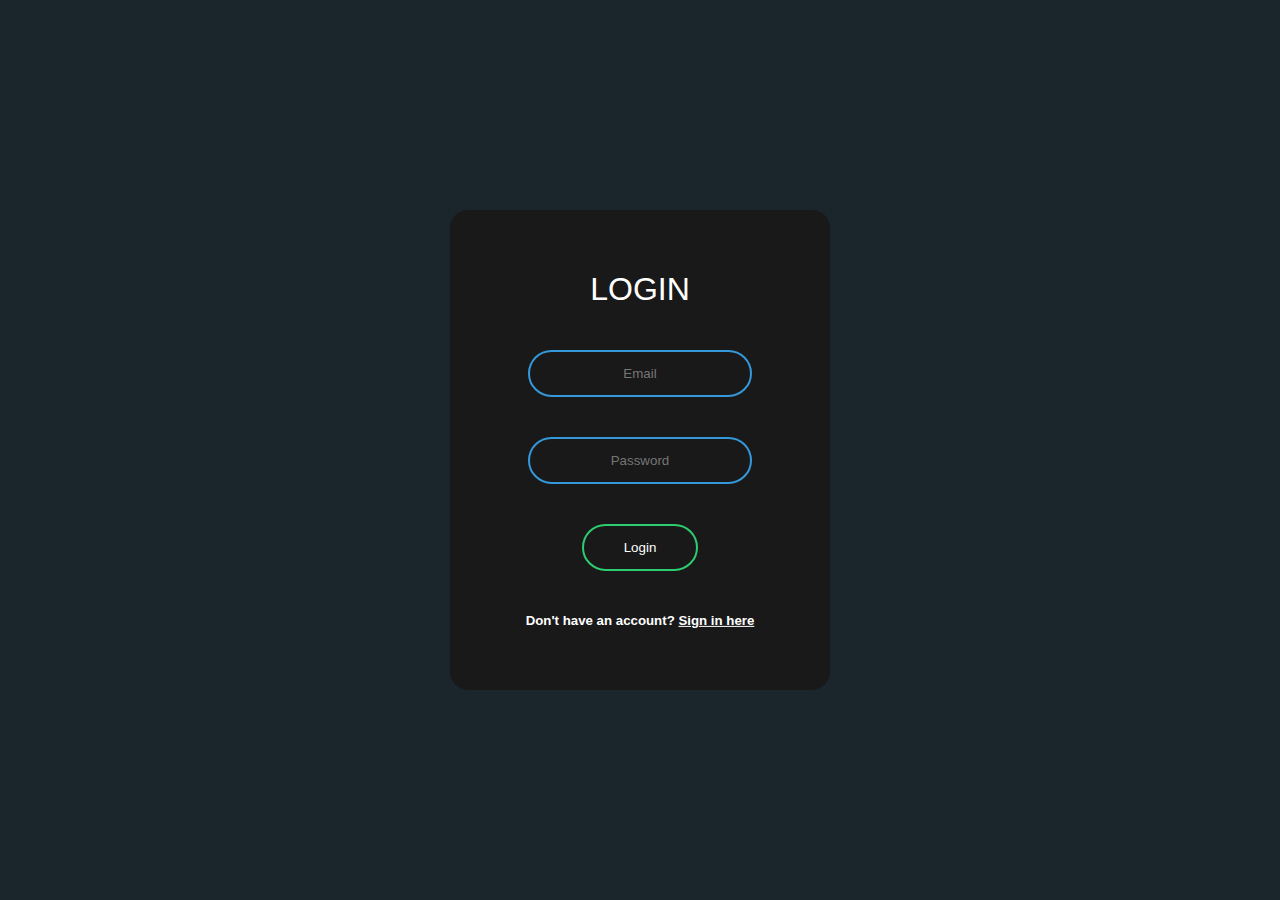
<file: login&registration/LectureSignIn&UP/loginteacher.html>
<!DOCTYPE html>
<html lang="en" dir="ltr">

<head>
  <meta charset="utf-8" />
  <title>َLogin as Teacher</title>
  <link rel="stylesheet" href="../CSS/stylelogin.css" />
</head>

<body>
  <form class="box" action="index.html" method="post">
    <h1>Login</h1>
    <input type="text" name="" placeholder="Email" />
    <input type="password" name="" placeholder="Password" />
    <input type="submit"  name="" value="Login" />

    <h5>
      Don't have an account?
      <a href="registrationteacher.html">Sign in here</a>
    </h5>
  </form>
</body>

</html>
</file>
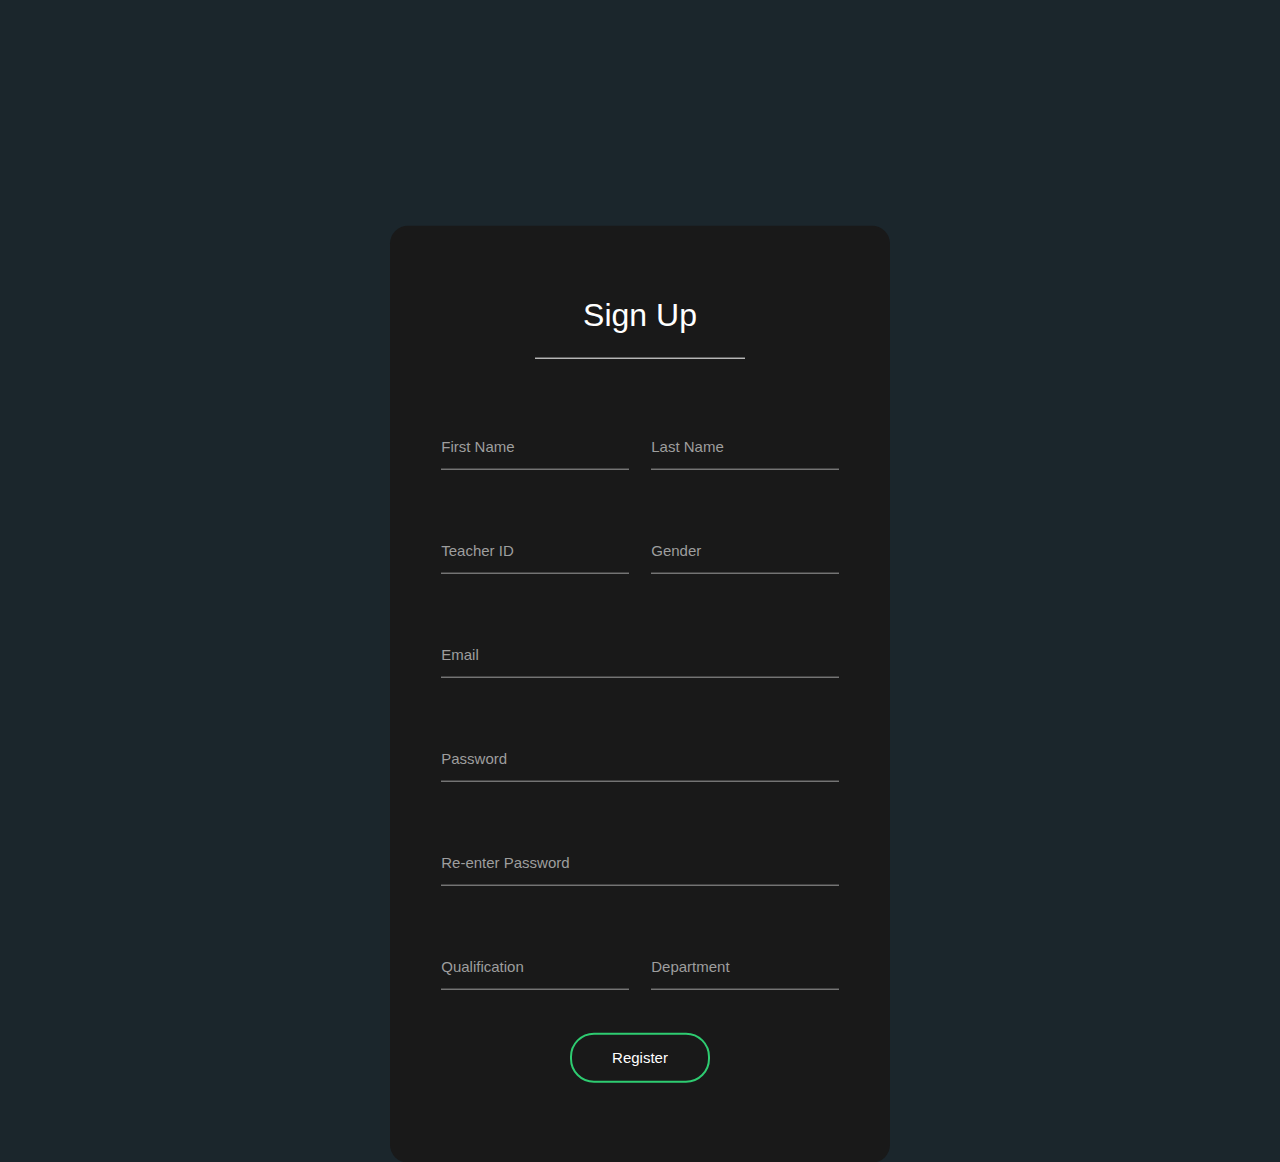
<file: login&registration/LectureSignIn&UP/registrationteacher.html>
<!DOCTYPE html>
<html lang="en" dir="ltr">
  <head>
    <meta charset="utf-8">
    <title>Register as Teacher</title>
    <link rel="stylesheet" href="../CSS/styleregistration.css">
    <link
      rel="stylesheet"
      href="https://cdnjs.cloudflare.com/ajax/libs/materialize/1.0.0/css/materialize.min.css"
    />
  </head>
  <body>

    <form class="box" action="index.html" method="post" autocomplete="off">
      <h1 style="color: white; padding-top: 30px;font-size: xx-large;">Sign Up</h1>
      <hr
        style="
          width: 50%;
          height: 1px;
          border: none;
          background: white;
          margin-bottom: 50px;
          margin-top: 0px;
        "
      />
      <div class="row">
        <form class="col s12">
          <div class="row">
            <div class="input-field col s6">
              <input id="first_name" style="color: white" type="text" />
              <label for="first_name">First Name</label>
            </div>
            <div class="input-field col s6">
              <input
                id="last_name"
                style="color: white"
                type="text"
                class="validate"
              />
              <label for="last_name">Last Name</label>
            </div>
          </div>
          <div class="row">
            <div class="input-field col s6">
              <input
                id="first_name"
                style="color: white"
                type="text"
                class="validate"
              />
              <label for="first_name">Teacher ID</label>
            </div>
            <div class="input-field col s6">
              <input
                id="last_name"
                style="color: white"
                type="text"
                class="validate"
              />
              <label for="last_name">Gender</label>
            </div>
          </div>
          <div class="row">
            <div class="input-field col s12">
              <input
                id="email"
                style="color: white"
                type="email"
                class="validate"
              />
              <label for="email">Email</label>
            </div>
          </div>
          <div class="row">
            <div class="input-field col s12">
              <input
                id="password"
                style="color: white"
                type="password"
                class="validate"
              />
              <label for="password">Password</label>
            </div>
          </div>
          <div class="row">
            <div class="input-field col s12">
              <input
                id="password"
                style="color: white"
                type="password"
                class="validate"
              />
              <label for="password">Re-enter Password</label>
            </div>
          </div>
          
          <div class="row">
            <div class="input-field col s6">
              <input
                id="first_name"
                style="color: white"
                type="text"
                class="validate"
              />
              <label for="first_name">Qualification</label>
            </div>
            <div class="input-field col s6">
              <input
                id="last_name"
                style="color: white"
                type="text"
                class="validate"
              />
              <label for="last_name">Department</label>
            </div>
          </div>
          <div>
            <input type="submit" name="" value="Register" />
          </div>
        </form>
      </div>
    </form>

    <script src="https://cdnjs.cloudflare.com/ajax/libs/materialize/1.0.0/js/materialize.min.js"></script>
  </body>
</html>



<!-- <form class="box" action="index.html" method="post">
  <h1>Sign in</h1>
  <input type="text" name="" id="" placeholder="Name">
  <input type="text" name="" placeholder="Email">

  <input type="text" name="" id="" placeholder="Department">
<input type="text" name="" id="" placeholder="ID">
<input type="text" name="" id="" placeholder="Qualification">
  <input type="text" name="" id="" placeholder="Gender">

  <input type="password" name="" placeholder="Password">
 <input type="submit" name="" value="Register">
 <h5>
   Already have an account?
   <a href="loginteacher.html">Log in here</a>
 </h5>
</form> -->
</file>
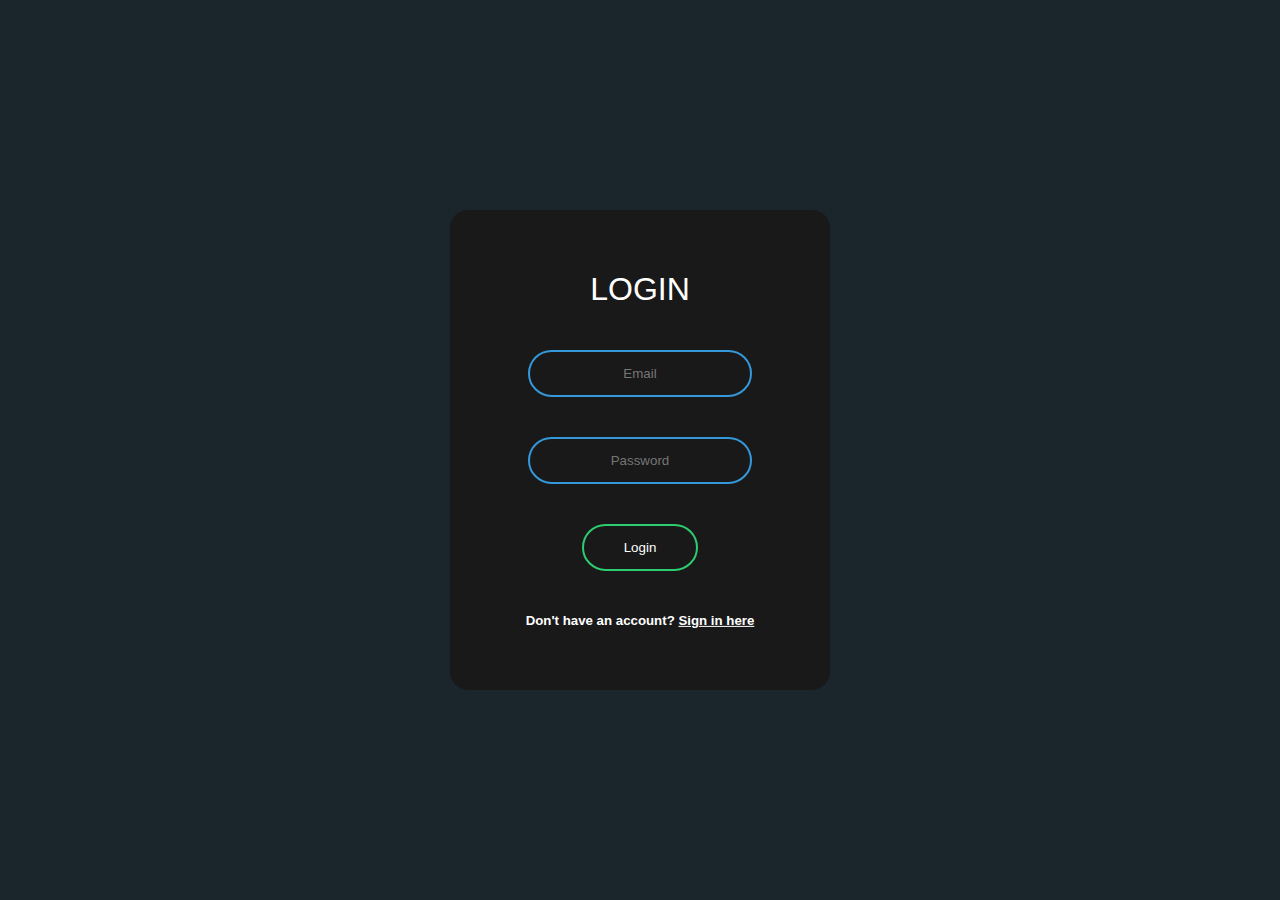
<file: login&registration/StudentSingIN&Up/loginstudent.html>
<!DOCTYPE html>
<html lang="en" dir="ltr">
  <head>
    <meta charset="utf-8">
    <title>َLogin as Student</title>
    <link rel="stylesheet" href="../CSS/stylelogin.css">
  </head>
  <body>

<form class="box" action="index.html" method="post">
  <h1>Login</h1>
  <input type="text" name="" placeholder="Email">
  <input type="password" name="" placeholder="Password">
 <input type="submit" name="" value="Login">
 <h5>Don't have an account? <a href="registrationstudent.html">Sign in here</a> </h5>
</form>


  </body>
</html>
</file>
<file: login&registration/CSS/stylelogin.css>
body{
    margin: 0;
    padding: 0;
    font-family: sans-serif;
    /* background: #34495e; */
    background: #1b262c;
    /* background: #18191a; */
  }
  .box{
    display: flex;
    flex-direction: column;
    border-radius: 18px;
    width: 300px;
    padding: 40px;
    position: absolute;
    top: 50%;
    left: 50%;
    transform: translate(-50%,-50%);
    background: #191919;
    /* background: #18191a; */
    /* background: #274869; */
    text-align: center;
    /* margin-top: 4%; */
    margin-bottom: 40px;
    order: 2;
  }
  .box input{
    flex: 0 50%;
  }
  .box h1{
    color: white;
    text-transform: uppercase;
    font-weight: 500;
  }
  .box input[type = "text"],.box input[type = "password"]{
    border:0;
    background: none;
    display: block;
    margin: 20px auto;
    text-align: center;
    border: 2px solid #3498db;
    padding: 14px 10px;
    width: 200px;
    outline: none;
    color: white;
    border-radius: 24px;
    transition: 0.25s;
    
  }
  .box input[type = "text" ]:focus,.box input[type = "password"]:focus{
    width: 280px;
    border-color: #2ecc71;
  }
  
  .box input[type = "submit"]{
    border:0;
    background: none;
    display: block;
    margin: 20px auto;
    text-align: center;
    border: 2px solid #2ecc71;
    padding: 14px 40px;
    outline: none;
    color: white;
    border-radius: 24px;
    transition: 0.25s;
    cursor: pointer;
  }
  .box input[type = "submit"]:hover{
    background: #2ecc71;
  }
  h5, h5 a{
    color: white;
  }
</file>
<file: login&registration/CSS/styleregistration.css>
body{
  margin: 0;
  padding: 0;
  font-family: sans-serif;
  /* background: #34495e; */
  background: #1b262c;
  /* background: #18191a; */
}
.box{
  display: flex;
  flex-direction: column;
  border-radius: 18px;
  
  width: 500px;
  padding-right: 40px;
  /* padding: 40px; */
  padding-bottom: 40px;
  padding-left:40px ;
  position: absolute;
  top:70%;
  left: 50%;
  
  /* bottom: 70%; */
  transform: translate(-50%,-50%);
  background: #191919;
  /* background: #18191a; */
  /* background: #274869; */
  text-align: center;
  margin-top: 5%;
  margin-bottom: 100px;
  
  
}
/* .box input{
  flex: 0 50%;
}
.box h1{
  color: white;
  text-transform: uppercase;
  font-weight: 500; 
}
.box input[type = "text"],.box input[type = "password"]{
  border:0;
  background: none;
  display: block;
  margin: 20px auto;
  text-align: center;
  border: 2px solid #3498db;
  padding: 14px 10px;
  width: 200px;
  outline: none;
  color: white;
  border-radius: 24px;
  transition: 0.25s;
   */
}
.box input[type = "text" ]:focus,.box input[type = "password"]:focus{
  width: 280px;
  border-color: #000000;
}

.box input[type = "submit"]{
  border:0;
  background: none;
  display: block;
  margin: 20px auto;
  text-align: center;
  border: 2px solid #2ecc71;
  padding: 14px 40px;
  outline: none;
  color: white;
  border-radius: 24px;
  transition: 0.25s;
  cursor: pointer;
}
.box input[type = "submit"]:hover{
  background: #2ecc71;
}
h5, h5 a{
  color: white;
}

select option{
  color: white;
}
</file>
